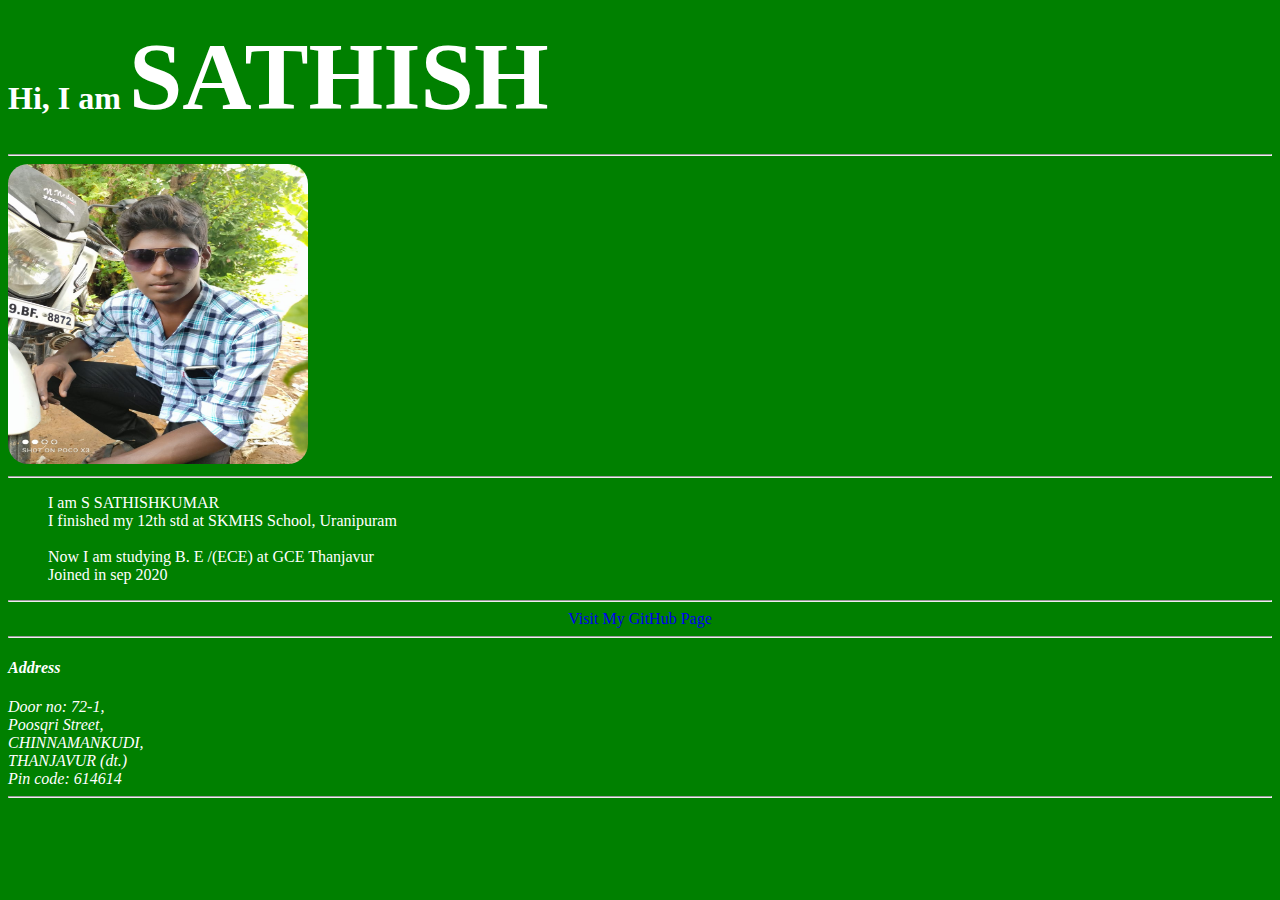
<file: Index.html>
<!DOCTYPE html>
<html>
  <head>
    <meta http-equiv="content-type" content="text/html; charset=utf-8" >
    <meta name="viewport" content="width=device-width, initial-scale=1.0" />
    <title>Your</title>
  </head>
  <body style="background: green; color:white;">
    <div class="header">
       <h1 id="header">Hi, I am 
       <span style="font-weight:900;font-size:3em">SATHISH</span>
    </div>
    <hr />
    <img src="IMG_2020.jpg" alt="myimage" width="300px" height="300px" style="border-radius:20px" />
    <hr />
    <blockquote>
      I am S SATHISHKUMAR <br />
      I finished my 12th std at SKMHS School, Uranipuram<br />
      <br />
      Now I am studying B. E /(ECE) at GCE Thanjavur <br />
      Joined in sep 2020
    </blockquote>
    <hr />
    <div style="text-align:center;">
       <a href="https://www.github.com/SATHISHKUMAR-S-prog" style="text-decoration:none;">Visit My GitHub Page</a>
    </div>
    <hr />
    <address>
      <h4>Address</h4>
      Door no: 72-1, <br />
      Poosqri Street, <br />
      CHINNAMANKUDI, <br />
      THANJAVUR (dt.)<br />
      Pin code: 614614
    </address>
    <hr />
  </body>
</html>
</file>
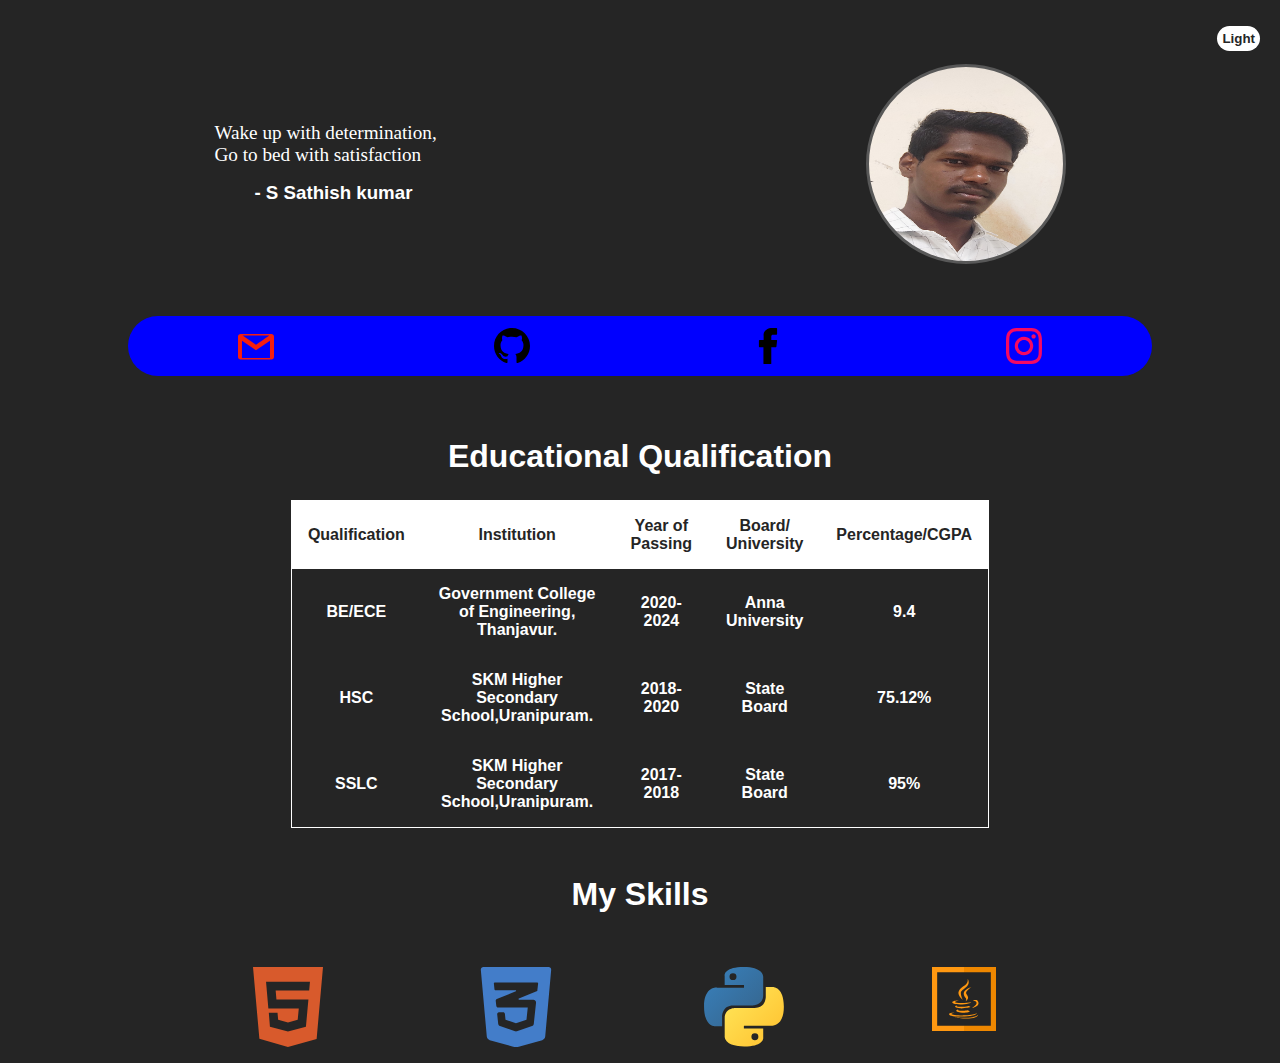
<file: index.html>
<!DOCTYPE html>
<html>
<head>
    <meta http-equiv="content-type" content="text/html; charset=utf-8" >
    <meta name="viewport" content="width=device-width, initial-scale=1.0" />
    <meta name="keywords" content="Sathish, Sathish-Profile, Sathish-Resume">
    <title>Sathish-Profile</title>
    <link rel="shortcut icon" href="./hlogo.jpg" type="image/x-icon">
    <link rel="stylesheet" href="style.css">
  </head>

  <!--------------------- head ----------------------------->
  
  <button id="mode-toggle" class="dark-toggle">Light</button>
  
  <body id="body" class="dark-body">
    
    <!------------------- header --------------------------->
    <div class="header">
      <div class="header-wrapper">
        <div id="profile">
          <dl>
            <dt>
              Wake up with determination,<br>
              Go to bed with satisfaction
            </dt>
            <dd>
              <h3>- S Sathish kumar</h3>
            </dd>
          </dl>
        </div>
        <div id="profile-img" class="dark-profile-img"></div>
      </div>
    </div>

    <!------------------- header --------------------------->
    
    <!-- -----------------contact------------------------ -->
    <div id="contacts">
      <div>
        <a href="mailto:sathishs032003@gmail.com?subject=From%20your%20website" target="_blank" rel="noopener noreferrer">
          <img src="./gmail.svg" alt="gmail" />
        </a>
      </div>
      <div>
        <a href="http://www.github.com/SATHISHKUMAR-S-prog/" target="_blank" rel="noopener noreferrer">
          <img src="./github.svg" alt="github">
        </a>
      </div>
      <div>
        <a href="https://www.facebook.com/profile.php?id=100055767240648/" target="_blank" rel="noopener noreferrer">
          <img src="./facebook.svg" alt="facebook" />
        </a>
      </div>
      <div>
        <a href="http://www.instagram.com/sathish_kumar__s_?r=nametag/" target="_blank" rel="noopener noreferrer">
          <img src="./instagram.svg" alt="instagram">
        </a>
      </div>
    </div>
 



    <!-- ------------------contact---------------------- -->

    <!-- ----------------- table ------------------------- -->

    <div class="table-wrapper">
      <table id="table" class="dark-table">
        <caption><h1>Educational Qualification</h1></caption>
        <tr id="th" class="dark-toggle">
          <th>Qualification</th>
          <th>Institution</th>
          <th>Year of Passing</th>
          <th>Board/ <br> University</th>
          <th>Percentage/CGPA</th>
        </tr>
        <tr>
          <td>BE/ECE</td>
          <td>Government College of Engineering, Thanjavur.</td>
          <td>2020-2024</td>
          <td>Anna University</td>
          <td>9.4</td>
        </tr>
        <tr>
          <td>HSC</td>
          <td>SKM Higher Secondary School,Uranipuram.</td>
          <td>2018-2020</td>
          <td>State Board</td>
          <td>75.12%</td>
        </tr>
        <tr>
          <td>SSLC</td>
          <td>SKM Higher Secondary School,Uranipuram.</td>
          <td>2017-2018</td>
          <td>State Board</td>
          <td>95%</td>
        </tr>
      </table>
    </div>

    <!-- ------------------- table ----------------------- -->

    <!-- -------------------- skills --------------------- -->
    
    <div class="skills">
      <div class="skill-title">
        <h1>My Skills</h1>
      </div>
      <div class="skills-wrapper">
        <img src="./html5.svg" alt="Html5">
        <img src="./css-3.svg" alt="CSS3">
        <img class="python" src="./python.svg" alt="Python">
        <img class="java" src="./java.svg" alt="Java">
      </div>
    </div>

    <!-- ------------------- skills -------------------- -->
    <script src="script.js"></script>
  </body>
</html>
</file>
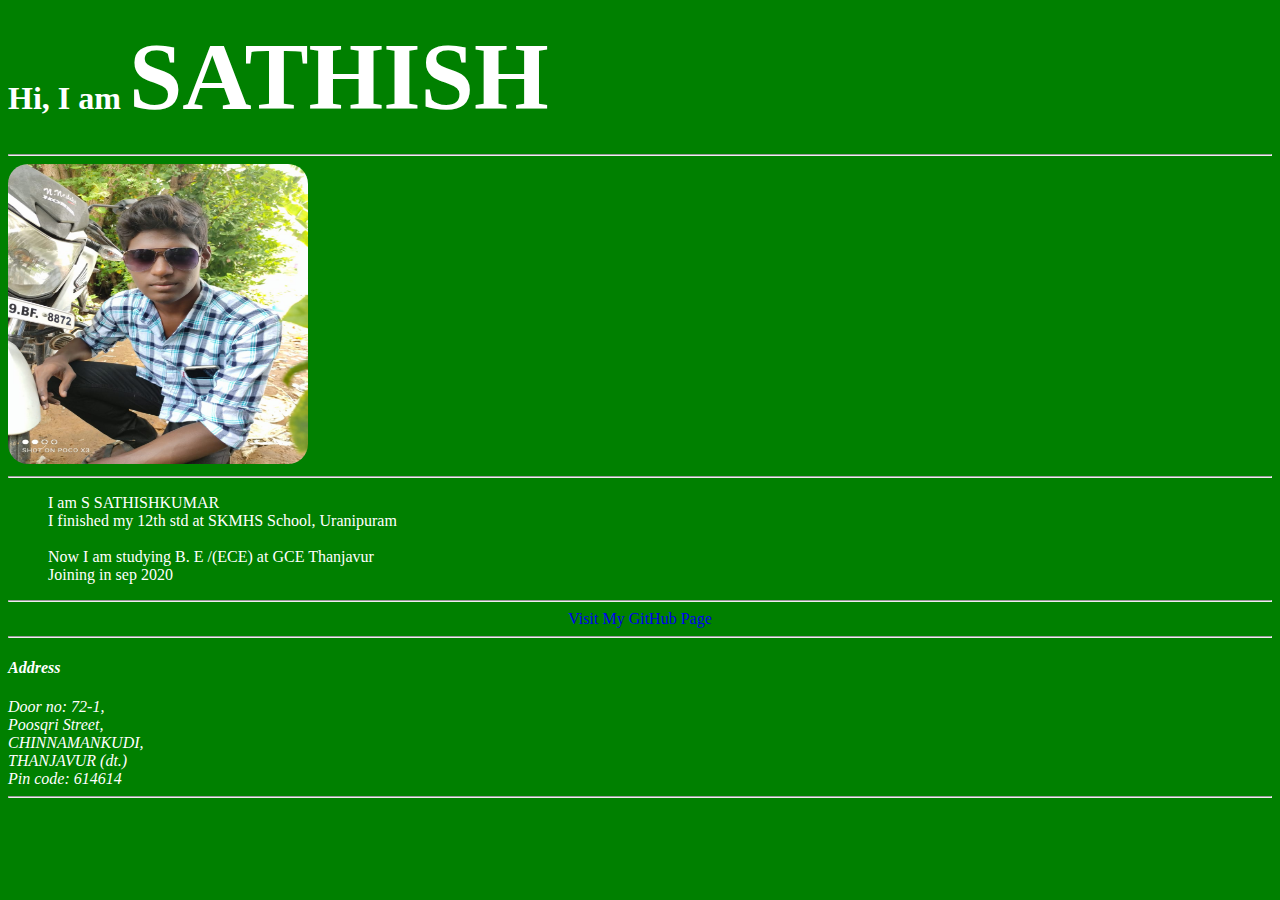
<file: test3.html>
<!DOCTYPE html>
<html>
  <head>
    <meta http-equiv="content-type" content="text/html; charset=utf-8" >
    <meta name="viewport" content="width=device-width, initial-scale=1.0" />
    <title>Your</title>
  </head>
  <body style="background: green; color:white;">
    <div class="header">
       <h1 id="header">Hi, I am 
       <span style="font-weight:900;font-size:3em">SATHISH</span>
    </div>
    <hr />
    <img src="IMG_2020.jpg" alt="myimage" width="300px" height="300px" style="border-radius:20px" />
    <hr />
    <blockquote>
      I am S SATHISHKUMAR <br />
      I finished my 12th std at SKMHS School, Uranipuram<br />
      <br />
      Now I am studying B. E /(ECE) at GCE Thanjavur <br />
      Joining in sep 2020
    </blockquote>
    <hr />
    <div style="text-align:center;">
       <a href="https://www.github.com/SATHISHKUMAR-S-prog" style="text-decoration:none;">Visit My GitHub Page</a>
    </div>
    <hr />
    <address>
      <h4>Address</h4>
      Door no: 72-1, <br />
      Poosqri Street, <br />
      CHINNAMANKUDI, <br />
      THANJAVUR (dt.)<br />
      Pin code: 614614
    </address>
    <hr />
  </body>
</html>
</file>
<file: style.css>
* {
    box-sizing: border-box;
    font-family: Arial, Helvetica, sans-serif;
    margin-top: 16px;
}

/* -------------------whole elem------------------------ */

/* -------------------modeChange------------- */

/* ---------------------light mode------------------ */

.light-body {
    color: #252525;
    background: white;
}

.light-toggle {
    color: white;
    background: #252525;
}

.light-profile-img {
    border: 3px solid #e2d7d7;
}

.light-table {
    border: 1px solid #000000;
}


/* ------------------light mode------------------- */

/* -------------------dark mode------------------- */

.dark-body  {
    color: white;
    background: #252525;
}

.dark-toggle {
    color: #252525;
    background: white;
}

.dark-profile-img {
    border: 3px solid #585858;
}

.dark-table {
    border: 1px solid white;
}

/* -----------------dark mode-------------------- */



/* -------------------modeChange------------- */


/* ---------------------body--------------------------- */

body {
    width: 100%;
    margin: 0;
    padding: 0;
    overflow-x: hidden;
    -ms-overflow-style: none;
    scrollbar-width: none;
    display: flex;
    flex-direction: column;
    align-items: center;
    justify-content: center;
}

#mode-toggle {
    position: absolute;
    top: 10px;
    right: 20px;
    border-radius: 50px;
    padding: 5px;
    font-weight: bolder;
    border: none;
    outline: none;
    cursor: pointer;
}


body::-webkit-scrollbar {
    width: 12px;
}

/* -----------------------body-------------------------- */

/* ------------------------header----------------------- */

.header {
    width: 100%;
}

.header-wrapper {
    display: flex;
    align-items: center;
    justify-content: space-around;
}

dt {
    font-family: Cambria, Cochin, Georgia, Times, 'Times New Roman', serif;
    font-size:larger;
}

#profile-img {
    width: 200px;
    height: 200px;
    border-radius: 50%;
    background: url("./IMG_2021.jpg") no-repeat;
    background-size: 200px 205px;
    background-position-x: 0px;
    background-position-y: 0px;
    /* border: 3px solid #585858; */
}

/* --------------------header------------------------------ */

/* ----------------------contacts-------------------------- */

#contacts {
    margin: 10px;
    width: 80%;
    display: flex;
    justify-content: space-around;
    align-items: center;
    margin-top: 52px;
    border-radius: 50px;
    background: #0000ff;
    height: 60px;
}

#contacts div img {
    width: 36px;
    height: 36px;
    margin-bottom: 28px;
}

/* ----------------------contacts-------------------------- */



/* ----------------------table------------------------------ */

.table-wrapper {
    overflow-x: auto;
    -ms-overflow-style: none;
    scrollbar-width: none;
}

.table-wrapper::-webkit-scrollbar {
    width: 12px;
}

table caption {
    padding: 4px;
}

table {
    width:70%;
    text-align:center;
    margin: 0 auto;
    /* border:1px solid white; */
    border-collapse: collapse;
}


td,th {
    padding: 16px;
    font-weight: 600;
}

/* ----------------------table------------------------- */

/* -----------------------skills--------------------------- */

.skill-title h1 {
    text-align: center;
}

.skills {
    width: 100%;
    display: grid;
    justify-content: center;
    align-items: center;
}

.skills-wrapper {
    display: grid;
    width: 70%;
    grid-template-columns: 100px 100px 100px 100px;
    grid-gap:  64px 128px;
    margin-bottom: 16px;
}

/* ----------------------skills------------------------- */

/* ----------------------for tablets,mobiles---------------------- */

@media screen and (max-width: 770px) {

    .header-wrapper {
        flex-direction: column-reverse;
    }
    
    body {
        -ms-overflow-style: none;
        scrollbar-width: none;
    }

    body::-webkit-scrollbar {
        display: none;
    }

    .contacts {
        margin-bottom: 36px;
        margin-top: 0px;
    }
    
    .table-wrapper {
        transform: scaleX(0.5) scaleY(0.5);
        margin-top: -120px;
    }

    .skills {
        margin-top: -120px;
    }

    .skills-wrapper {
        display: grid;
        width: 70%;
        grid-template-columns: 100px 100px;
        grid-gap:  64px 128px;
        margin-left: 40px;
    }

    .skills img {
        width: 64px;
        height: 64px;
    }


    
    .python {
        grid-area: 2 / 1 / 6 / 2:
    }
    /*.java {
        grid-area: 4 / 2 / 6 / 4:
    }*/
    

}

/* -----------------------for tablets,mobiles----------------------- */

/* ----------------------except tablets,mobiles--------------------- */

@media screen and (min-width: 770px) {


    
    .python {
        grid-area: 3 / 2 / 4 / 3:
    }
    .java {
        width: 64px;
        height: 64px;
    )
)
</file>
